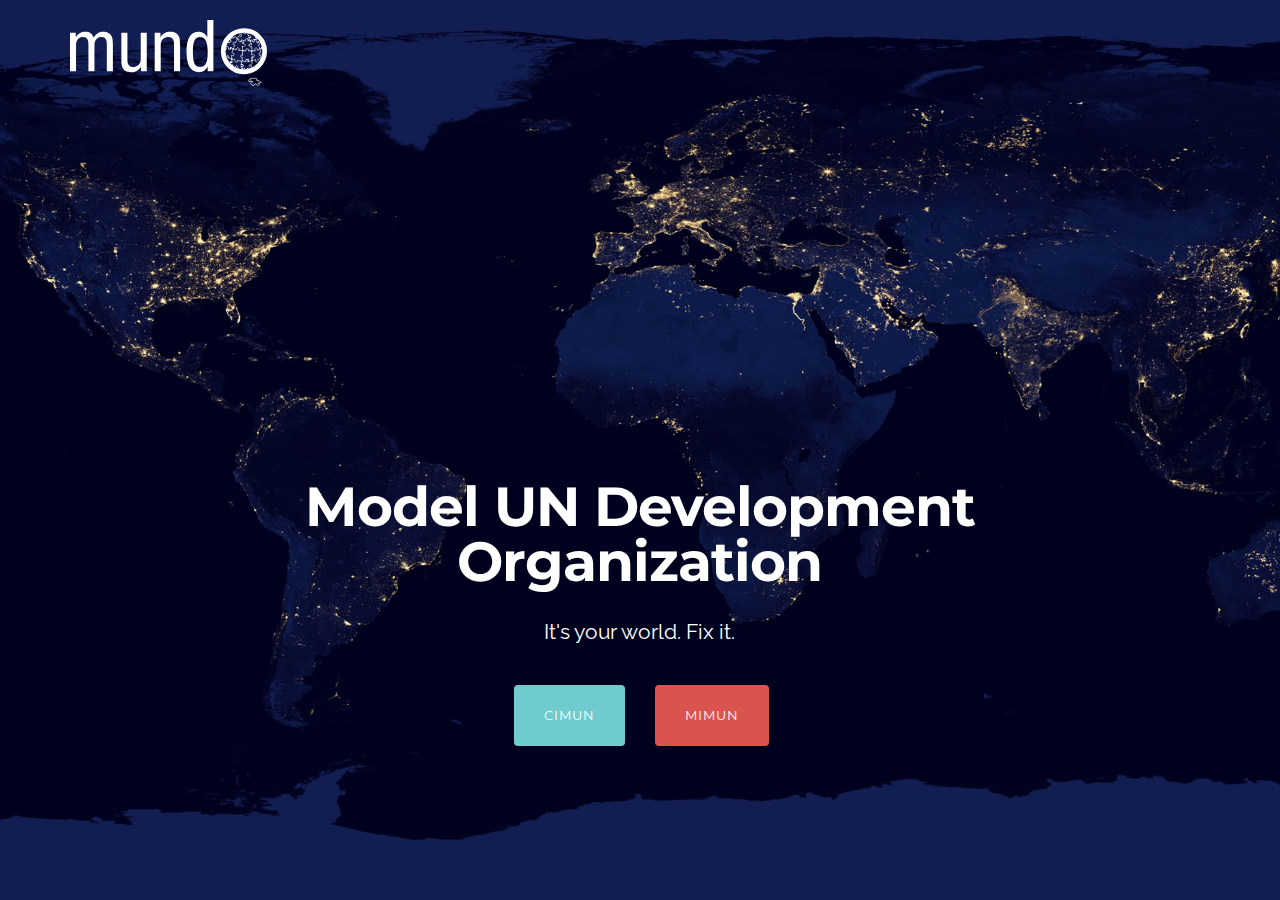
<file: index.html>
<!DOCTYPE html>
<html lang="en"><head>
  <meta charset="utf-8">
  <title>Model United Nations Development Organization | MUNDO</title>
  <meta name="keywords" content="modelun model united nations mun cimun mimun challenge leaders tomorrow think critically global perspective your world fit diplomacy politics">
  <meta name="description" content="Model United Nations Development Organization (MUNDO) is a social enterprise that develops educational programs to challenge the leaders of tomorrow to think critically from a global perspective.">
  <meta name="viewport" content="width=device-width, initial-scale=1.0, maximum-scale=1.0, user-scalable=no">
  <link rel="canonical" href="http://www.modelun.net"/>

  <meta property="og:title" content="Model United Nations Development Organization">
	<meta property="og:type" content="website">
	<meta property="og:url" content="http://www.modelun.net">
	<meta property="og:site_name" content="ModelUN.net">
	<meta property="og:description" content="Model United Nations Development Organization (MUNDO) is a social enterprise that develops educational programs to challenge the leaders of tomorrow to think critically from a global perspective.">

  <link rel="stylesheet" href="css/font-awesome.min.css">
  <link rel="stylesheet" href="css/animate.css">
  <link href='http://fonts.googleapis.com/css?family=Raleway:400,100,200,300,500,600,700,800,900|Montserrat:400,700' rel='stylesheet' type='text/css'>

  <link rel="stylesheet" href="css/bootstrap.min.css">
  <link rel="stylesheet" href="css/main.css">

  <script src="js/modernizr-2.7.1.js"></script>

  <script>
    (function(i,s,o,g,r,a,m){i['GoogleAnalyticsObject']=r;i[r]=i[r]||function(){
    (i[r].q=i[r].q||[]).push(arguments)},i[r].l=1*new Date();a=s.createElement(o),
    m=s.getElementsByTagName(o)[0];a.async=1;a.src=g;m.parentNode.insertBefore(a,m)
    })(window,document,'script','https://www.google-analytics.com/analytics.js','ga');

    ga('create', 'UA-80848166-2', 'auto');
    ga('send', 'pageview');
  </script>

</head>

<body>
    <header>
      <div class="container">
        <div class="row">
          <div class="col-xs-6">
            <a href="index.html"><img class="logo" src="img/logo.svg" alt="MUNDO Logo"></a>
          </div>
          <!-- Navbar links to add down the line -->
          <div class="col-xs-6 signin text-right navbar-nav">
            <!-- <a href="#">About Us</a>&nbsp; &nbsp;<a href="#">Leadership</a>&nbsp; &nbsp;<a href="#">Programs</a> -->
          </div>
        </div>

        <div class="row header-info">
          <div class="col-sm-10 col-sm-offset-1 text-center">
            <h1 class="wow fadeIn">Model UN Development Organization</h1>
            <br />
            <!-- Slogan will be swapped on page load -->
            <p class="lead wow fadeIn slogan" data-wow-delay="0.5s">To challenge the leaders of tomorrow to think critically from a global perspective. It's your world. Fix it. It's not just diplomacy, it's politics.</p>
            <br />

            <!-- Links to child sites -->
            <div class="row">
              <div class="col-md-8 col-md-offset-2 col-sm-10 col-sm-offset-1">
                <div class="row">
                  <div class="col-xs-6 text-right wow fadeInUp" data-wow-delay="1s">
                    <a href="http://cimun.org" class="btn btn-primary btn-lg" target="_blank">CIMUN</a>
                  </div>
                  <div class="col-xs-6 text-left wow fadeInUp" data-wow-delay="1.4s">
                    <a href="http://mimun.mx" class="btn btn-danger btn-lg" target="_blank">MIMUN</a>
                  </div>
                </div>
              </div>
            </div>

          </div>
        </div>
      </div>
    </header>

    <!-- JQuery -->
    <script src="//ajax.googleapis.com/ajax/libs/jquery/1.11.0/jquery.min.js"></script>
    <script>window.jQuery || document.write('<script src="js/jquery-1.11.0.min.js"><\/script>')</script>
    <!-- WOW Effect -->
    <script src="js/wow.min.js"></script>
    <!-- Bootstrap -->
    <script src="js/bootstrap.min.js"></script>
    <!-- Main JS -->
    <script src="js/main.js"></script>
    <!-- Slogan JQuery -->
    <script>
      var slogans = ["To challenge the leaders of tomorrow to think critically from a global perspective.", "It's your world. Fix it.", "It's not just diplomacy, it's politics."]
      var rand = slogans[Math.floor(Math.random() * slogans.length)];

      $(".slogan").text(rand)
    </script>

    </body>
</html>
</file>
<file: css/main.css>
/* ==========================================================================
   Global styles
   ========================================================================== */
h1, h2, h3, h4, h5, h6, p, .btn, .navbar-nav a, .form-control, .list-inline, small, #pricing {
  font-family: 'Montserrat', sans-serif;
}

.logo {
  fill: currentColor;
}

p, .lead {
	font-family: 'Raleway', sans-serif;
}

h1 {
  font-size: 55px;
  line-height: 55px;
  letter-spacing: -1px;
  color: #ffffff;
  font-weight: 700;
}

h2 {
  font-size: 40px;
  line-height: 40px;
  etter-spacing: -0.5px;
  color: #ffffff;
  font-weight: 700;
}

h3 {
  font-size: 16px;
  line-height: 30px;
  letter-spacing: 0px;
  color: #231f20;
  font-weight: 700;
}

.lead {
  font-size: 21px;
  line-height: 26px;
  color: #ffffff;
  font-weight: 400;
}

p {
  font-size: 17px;
  line-height: 22px;
  color: #929496;
  font-weight: 400;
}

/*------------------Utilities---------------------*/
a {
  color: inherit;
  font-weight: inherit;
  font-size: inherit;
  text-decoration: none;
}

html {
  background-color: #121E52;
}

a:hover, a:focus {
  text-decoration: none;
  color: #231f20;
  -webkit-transition: all 0.35s ease-in-out;
  -moz-transition: all 0.35s ease-in-out;
  -o-transition: all 0.35s ease-in-out;
  transition: all 0.35s ease-in-out;
}

.fa-lg {
  font-size: 1.33333em;
  line-height: 0.75em;
  vertical-align: -10%;
}

::selection {
	background: #231f20; /* Safari */
	color: #FFFFFF;
}
::-moz-selection {
	background: #231f20; /* Firefox */
	color: #FFFFFF;
}

.logo {
  height: 66px;
}


/*------------------Buttons---------------------*/
.btn:focus {
  outline: 0px auto -webkit-focus-ring-color;
  outline: none;
}

.btn {
  text-transform: uppercase;
  border-radius: 4px;
  border: none;
}

.btn-lg {
  font-size: 13px;
  line-height: 1.33;
  padding: 22px 30px;
  font-weight: 400;
  letter-spacing: 1px;
}

.btn-sm {
  font-size: 11px;
  line-height: 1.33;
  padding: 10px 18px;
  font-weight: 400;
}

.btn-wide {
  width: 100%;
  font-size: 13px;
  line-height: 1.33;
  padding: 18px 28px;
  font-weight: 400;
  letter-spacing: 1px;
}

.btn-primary {
  background-color:#70cbce;
  color: #ffffff;
}

.btn-primary:hover, .btn-primary:focus, .btn-primary:active, .btn-primary.active {
  background-color: #8be2e5;
  color: #ffffff;
  -webkit-transition: all 0.35s ease-in-out;
  -moz-transition: all 0.35s ease-in-out;
  -o-transition: all 0.35s ease-in-out;
  transition: all 0.35s ease-in-out;
}

.btn-secondary {
  background-color: #ffffff;
  color: #231f20;
}

.btn-secondary:hover, .btn-secondary:focus, .btn-secondary:active, .btn-secondary.active {
  background-color: #ededed;
  color: #231f20;
  -webkit-transition: all 0.35s ease-in-out;
  -moz-transition: all 0.35s ease-in-out;
  -o-transition: all 0.35s ease-in-out;
  transition: all 0.35s ease-in-out;
}




/*-----------------Margins------------------*/
.margin-0 {
    margin-bottom: 0 !important;
}
.margin-10 {
    margin-bottom: 10px !important;
}
.margin-15 {
    margin-bottom: 15px !important;
}
.margin-20 {
    margin-bottom: 20px !important;
}
.margin-30 {
    margin-bottom: 30px !important;
}
.margin-40 {
    margin-bottom: 40px !important;
}
.margin-50 {
    margin-bottom: 50px !important;
}
.margin-60 {
    margin-bottom: 60px !important;
}
.margin-70 {
    margin-bottom: 70px !important;
}
.margin-80 {
    margin-bottom: 80px !important;
}
.margin-90 {
    margin-bottom: 90px !important;
}
.margin-100 {
    margin-bottom: 100px !important;
}


/*-----------------Colors------------------*/

.black {
  color: #231f20;
}

.blue {
  color: #70cbce;
}

.white {
  color: #ffffff;
}

.black-bg {
  background: #231f20;
}

.blue-bg {
  background: #70cbce;
}

.white-bg {
  background: #ffffff;
}

.purple-bg {
	background: #6d3f96;
}



/* ==========================================================================
   Nav Styles
   ========================================================================== */

.navbar {
    border: 0px solid rgba(0, 0, 0, 0);
    background: #70cbce;
    margin: auto;
    min-height: 60px;
    padding-top: 8px;
    position: fixed;
    top: -60px;
    transition: top 0.4s ease 0s;
}

.navbar.open {
    top: 0;
}

.navbar-inverse .navbar-nav > li > a, .navbar-nav a {
    color: #ffffff;
    font-size: 14px;
    letter-spacing: 1px;
}

.navbar-inverse .navbar-nav > li > a:hover {
    color: #ffffff;
    opacity: 0.6;
}

.nav > li > a {
    position: relative;
    display: block;
    padding: 10px 10px;
}

.navbar-inverse .navbar-collapse, .navbar-inverse .navbar-form {
    border-color: #4ec3cd;
}

.navbar-inverse .navbar-toggle {
    border-color: transparent;
}

.logo img {
	margin-top: 6px;
}



/* ==========================================================================
   Main styles
   ========================================================================== */
header {
  background: url(../img/background.jpg) no-repeat center center;
  width: 100%;
  padding: 20px 10px 60px 10px;
  height: 100vh;
  overflow: hidden;
  background-size: cover;
  -webkit-background-size: cover;
  -moz-background-size: cover;
  -o-background-size: cover;
}

.header-info {
  position: absolute;
  bottom: 0;
  width: 100%;
  left: 0;
  right: 0;
  margin-left: 0px;
  margin-bottom: 12%;
}

.signin {
  padding-top: 9px;
}


.mouse-icon {
    border: 2px solid #fff;
    border-radius: 16px;
    display: block;
    height: 50px;
    margin: -100px auto 50px;
    position: relative;
    width: 30px;
    z-index: 10;
}
.mouse-icon .scroll {
    animation-delay: 0s;
    animation-duration: 1s;
    animation-iteration-count: infinite;
    animation-name: scrolling;
    animation-play-state: running;
    animation-timing-function: linear;
}
.mouse-icon .scroll {
    background: #fff none repeat scroll 0 0;
    border-radius: 10px;
    height: 10px;
    margin-left: auto;
    margin-right: auto;
    position: relative;
    top: 4px;
    width: 4px;
}
@keyframes scrolling {
0% {
    opacity: 0;
    top: 5px;
}
30% {
    opacity: 1;
    top: 10px;
}
100% {
    opacity: 0;
    top: 25px;
}
}

.pad-xl {
	padding: 200px 0px;
}

.pad-lg {
	padding: 160px 0px;
}

.pad-sm {
	padding: 80px 0px;
}

.pad-xs {
	padding: 30px 0px;
}



#be-the-first {
  background: url(../img/be-the-first-bg.jpg) #231f20 no-repeat center center fixed;
  min-height: 300px;
  -webkit-background-size: cover;
  -moz-background-size: cover;
  -o-background-size: cover;
  background-size: cover;
}

hr.line {
	width: 100%;
	border: 2px solid;
}

.purple {
	border-color: #6d3f96;
	color: #6d3f96;
}

.blue {
	border-color: #70cbce;
	color: #70cbce
}

.yellow {
	border-color: #fdc05d;
	color: #fdc05d;
}

.iphone {
    position: relative;
    height: 200px;
}

.iphone img {
    margin: 0 auto;
    position: absolute;
    left: 0;
    right: 0;
    width: 100%;
    max-width: 440px;
}


#invite {
  background: #f2f2f2;
}

.fa-envelope-o {
  color: #4ec3cd;
  font-size: 22px;
  display: block;
  padding-top: 15px;
  width: 60px;
  height: 60px;
  border: 2px solid #4ec3cd;
  -moz-border-radius: 30px;
  -o-border-radius: 30px;
  -webkit-border-radius: 30px;
  border-radius: 30px;
  margin: auto;
}



.news-container {
  padding: 10px 0px 20px;
  border-bottom: 1px dotted #d9d9d9;
}

.news-img {
  padding-right: 20px;
}

footer {
  background: #ffffff;
  padding: 40px 0px;
}

.social li a:hover {
  opacity: 0.5;
}



/*---------------Pricing Tables-------------------*/


#pricing {
  background: #70cbce;
}

.pricing-container {
  padding-left: 0px;
  padding-right: 0px;
}

.pricing-table {
  background: transparent;
  margin-bottom: 50px;
  margin-top: 0px;
  -webkit-transition: all 0.25s ease-in-out;
  -moz-transition: all 0.25s ease-in-out;
  -o-transition: all 0.25s ease-in-out;
  transition: all 0.25s ease-in-out;
}
.pricing-table.active {
  box-shadow: 0px 0px 12px rgba(41,46,50,0.6);
  position: absolute;
  margin: auto;
  z-index: 200;
  border-top-left-radius: 10px;
  border-top-right-radius: 10px;
}

.pricing-table:hover {
  margin-top: -10px;
  -webkit-transition: all 0.25s ease-in-out;
  -moz-transition: all 0.25s ease-in-out;
  -o-transition: all 0.25s ease-in-out;
  transition: all 0.25s ease-in-out;
}

.pricing-table li {
  padding-left: 20px;
  padding-right: 20px;
}

.headline {
  background: #231f20;
  color: #FFFFFF;
  padding: 10px;
  border-top-left-radius: 10px;
  border-top-right-radius: 10px;
}

.price {
    background: none repeat scroll 0 0 #231f20;
    color: #FFFFFF;
    font-size: 32px;
    font-weight: bold;
    padding-bottom: 20px;
    padding-top: 20px;
}


.pricing-table:hover li.price  {
  background: #303236;
  -webkit-transition: all 0.85s ease-in-out;
  -moz-transition: all 0.85s ease-in-out;
  -o-transition: all 0.85s ease-in-out;
  transition: all 0.85s ease-in-out;
}

.price small {
  font-weight: 300;
  color: #929496;
}

.info {
  padding-top: 20px;
  padding-bottom: 20px;
  font-weight: 300;
  font-size: 13px;
  color: #929496;
  background: #ffffff;
}

.features {
  color: #231f20;
  font-weight: bold;
  padding-top: 12px;
  padding-bottom: 15px;
  border-bottom: 1px dotted #E8EAEA;
  background: #ffffff
}

.features.first {
  border-top: 1px dotted #E8EAEA;
}

.features.last {
  padding-top: 17px;
  padding-bottom: 20px;
}

.features.last a {
	color: #70cbce;
	font-size: 14px;
	letter-spacing: 1px;
}

.pricing-container .btn {
    border-radius: 0;
}




/* ==========================================================================
   Form styles
   ========================================================================== */
.form-control {
    background-color: #FFFFFF;
    background-image: none;
    border: 0px solid transparent;
    border-radius: 4px;
    box-shadow: 0 1px 1px rgba(0, 0, 0, 0.075) inset;
    color: #929496;
    display: block;
    font-size: 15px;
    height: 60px;
    line-height: 1.42857;
    padding: 6px 12px;
    transition: border-color 0.15s ease-in-out 0s, box-shadow 0.15s ease-in-out 0s;
}

.form-control::-moz-placeholder {
    color: #d9d9d9;
    font-size: 15px;
    opacity: 1;
}

.form-control::-webkit-placeholder, .form-control::-o-placeholder {
    color: #d9d9d9;
    font-size: 15px;
    opacity: 1;
}

.form-control::-o-placeholder {
    color: #d9d9d9;
    font-size: 15px;
    opacity: 1;
}




/* ==========================================================================
   Mobile styles
   ========================================================================== */
/* Landscape phones and down */
@media (max-width: 480px) {

.btn-lg {
  font-size: 12.5px;
  line-height: 1.33;
  padding: 16px 13px;
  letter-spacing: 0px;
}


.btn-wide {
  width: 100%;
  font-size: 12.5px;
  line-height: 1.33;
  padding: 16px 13px;
  letter-spacing: 0px;
}

#be-the-first {
      background-attachment: scroll;
  }

}


/* Landscape phone to portrait tablet */
@media (min-width: 481px) and (max-width: 767px) {

#be-the-first {
      background-attachment: scroll;
  }

}


/* Portrait tablet to landscape and desktop */
@media (min-width: 768px) and (max-width: 991px) {

#be-the-first {
      background-attachment: scroll;
  }

}



/* Desktops and laptops ----------- */
@media (min-width: 992px) and (max-width: 1199px) {

}



/* Large screens ----------- */
@media (min-width: 1200px) and (max-width: 3000px) {

}
</file>
